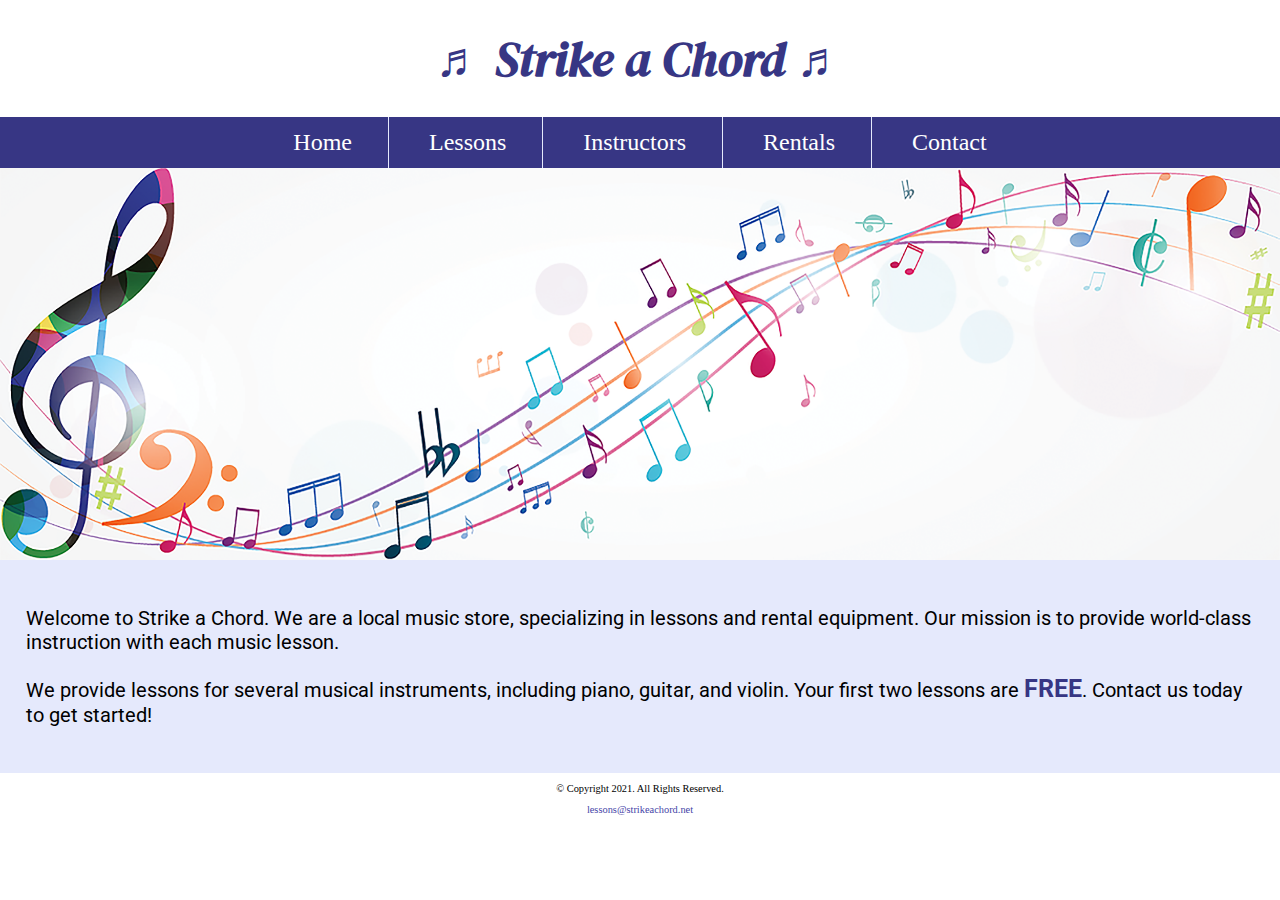
<file: index.html>
<!DOCTYPE html>
<!-- 
	Student Name: Lilly Cook
	File Name: index.html
	Today's Date: September 19, 2023
 -->
<html lang="en">
<head>
	<title>Strike a Chord: Home Page</title>
	<meta charset="utf-8">
    <link rel="stylesheet" href="css/styles.css">
    <meta name="viewport" content="width=device-width, initial-scale=1.0">
    <link href="https://fonts.googleapis.com/css?family=DM+Serif+Display:400i|Roboto&display=swap" rel="stylesheet">
    <link rel="shortcut icon" href="images/favicon.ico">
	<link rel="icon" type="image/png" sizes="32x32" href="images/favicon-32.png">
    <link rel="apple-touch-icon" sizes="180x180" href="images/apple-touch-icon.png">
	<link rel="icon" sizes="192x192" href="images/android-chrome-192.png">
</head>
<body>
    <!--Mobile Nav -->
    <nav class="mobile-nav">
        <div id="menu-links">
            <a href="index.html">Home</a>
            <a href="lessons.html">Lessons</a>
            <a href="instructors.html">Instructors</a>
            <a href="rentals.html">Rentals</a>
            <a href="contact.html">Contact Us</a>
        </div>
            <a class="menu-icon" onclick="Hamburger()">
        <div>&#9776;</div>
        </a>
    </nav>

	<header>
		<h1> <span class="tab-desk">&#9836;</span> Strike a Chord <span class="tab-desk">&#9836;</span> </h1>
	</header>
	<div id="hero" class="tab-desk">
    </div>
	<nav>
		<ul>
            <li><a href="index.html">Home</a></li>  
            <li><a href="lessons.html">Lessons</a></li>   
            <li><a href="instructors.html">Instructors</a></li>    
            <li><a href="rentals.html">Rentals</a></li>    
            <li><a href="contact.html">Contact</a></li>
        </ul>
	</nav>
    
    <!-- Hero Image -->
    <div id="hero" class="tab-desk">
        <img src="images/music-notes.png" alt="colorful music notes">
    </div>
	
	<!-- Use the main area to add the main content to the webpage -->
	<main>
		
        <div id="intro">
            
            <p>Welcome to Strike a Chord. We are a local music store, specializing in lessons and rental equipment. Our mission is to provide world-class instruction with each music lesson.</p>

            <p>We provide lessons for several musical instruments, including piano, guitar, and violin. Your first two lessons are <span class="action">FREE</span>. Contact us today to get started!</p>
            
        </div>
		
	</main>
	
	<footer>
		<p>&copy; Copyright 2021. All Rights Reserved.</p>
		<p><a href="mailto:lessons@strikeachord.net">lessons@strikeachord.net</a></p>
	</footer>
	<script src="scripts/script.js"></script>
</body>
</html>
</file>
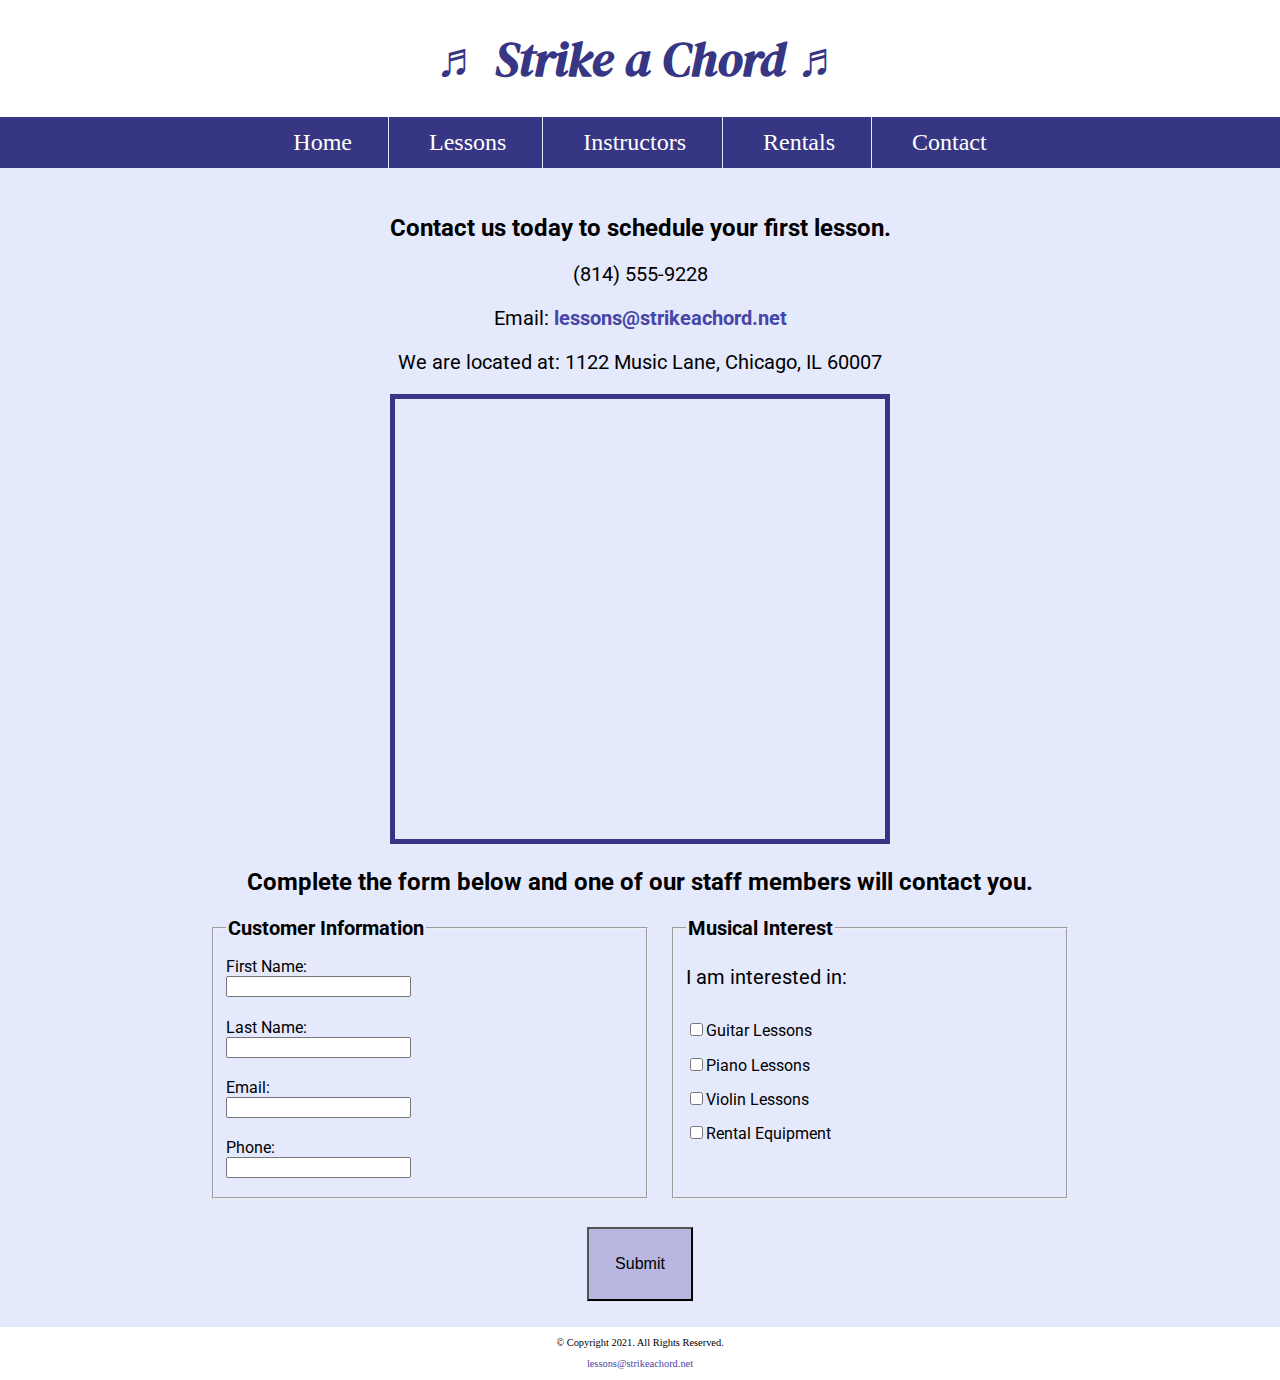
<file: contact.html>
<!DOCTYPE html>
<!-- 
	Student Name: Lilly Cook
	File Name: contact.html
	Today's Date: September 19, 2023
 -->
<html lang="en">
<head>
	<title>Strike a Chord: Contact</title>
	<meta charset="utf-8">
    <link rel="stylesheet" href="css/styles.css">
    <meta name="viewport" content="width=device-width, initial-scale=1.0">
    <link href="https://fonts.googleapis.com/css?family=DM+Serif+Display:400i|Roboto&display=swap" rel="stylesheet">
    <link rel="shortcut icon" href="images/favicon.ico">
	<link rel="icon" type="image/png" sizes="32x32" href="images/favicon-32.png">
    <link rel="apple-touch-icon" sizes="180x180" href="images/apple-touch-icon.png">
	<link rel="icon" sizes="192x192" href="images/android-chrome-192.png">
</head>
<body>
    <!--Mobile Nav -->
    <nav class="mobile-nav">
        <div id="menu-links">
            <a href="index.html">Home</a>
            <a href="lessons.html">Lessons</a>
            <a href="instructors.html">Instructors</a>
            <a href="rentals.html">Rentals</a>
            <a href="contact.html">Contact Us</a>
        </div>
            <a class="menu-icon" onclick="Hamburger()">
        <div>&#9776;</div>
        </a>
    </nav>

	<header>
		<h1> <span class="tab-desk">&#9836;</span> Strike a Chord <span class="tab-desk">&#9836;</span> </h1>
	</header>
	<div id="hero" class="tab-desk">
    </div>
	<nav>
		<ul>
            <li><a href="index.html">Home</a></li>  
            <li><a href="lessons.html">Lessons</a></li>   
            <li><a href="instructors.html">Instructors</a></li>    
            <li><a href="rentals.html">Rentals</a></li>    
            <li><a href="contact.html">Contact</a></li>
        </ul>
	</nav>
	
	<!-- Use the main area to add the main content to the webpage -->
	<main>
        
        <div id="contact">
            
            <h2>Contact us today to schedule your first lesson.</h2>
            <p class="tel-link mobile"><a href="tel:8145559228">(814) 555-9228</a></p>
            <p class="tab-desk">(814) 555-9228</p>
            <p>Email: <a href="mailto:lessons@strikeachord.net" class="email-link">lessons@strikeachord.net</a></p>
            <p>We are located at: 1122 Music Lane, Chicago, IL 60007</p>
            
            <iframe src="https://www.google.com/maps/embed?pb=!1m18!1m12!1m3!1d380513.7160580949!2d-88.01215278051977!3d41.83339249282865!2m3!1f0!2f0!3f0!3m2!1i1024!2i768!4f13.1!3m3!1m2!1s0x880e2c3cd0f4cbed%3A0xafe0a6ad09c0c000!2sChicago%2C+IL!5e0!3m2!1sen!2sus!4v1558660826146!5m2!1sen!2sus" width="600" height="450" class="map" allowfullscreen></iframe>
        
        </div>
        
        <div id="form">
                
                <h2>Complete the form below and one of our staff members will contact you.</h2> 
            
                <form class="form-grid"><!-- Start Form -->
                    
                    <fieldset>
                        <legend>Customer Information</legend>
                        <label for="fName">First Name:</label>
                        <input type="text" name="fName" id="fName">

                        <label for="lName">Last Name:</label>
                        <input type="text" name="lName" id="lName"> 
                        
                        <label for="email">Email:</label>
                        <input type="email" name="email" id="email">
                        
                        <label for="phone">Phone:</label>
                        <input type="tel" id="phone" name="phone">
                    </fieldset>
                    
                    <fieldset>
                        <legend>Musical Interest</legend>
                        <p>I am interested in:</p>
                            
                        <label for="guitarles"><input type="checkbox" name="interest" id="guitarles" value="Guitar Lessons">Guitar Lessons</label>

                        <label for="piano"><input type="checkbox" name="interest" id="pianoles" value="Piano Lessons">Piano Lessons</label>

                        <label for="violin"><input type="checkbox" name="interest" id="violinles" value="Violin Lessons">Violin Lessons</label>
                        
                        <label for="rent"><input type="checkbox" name="interest" id="rent" value="Rental Equipment">Rental Equipment</label>
                        
                    </fieldset>
                    
                    <input type="submit" id="submit" value="Submit" class="btn">
                    
                </form>
            
            </div>
        
	</main>
	
	<footer>
		<p>&copy; Copyright 2021. All Rights Reserved.</p>
		<p><a href="mailto:lessons@strikeachord.net">lessons@strikeachord.net</a></p>
	</footer>
	<script src="scripts/script.js"></script>
</body>
</html>
</file>
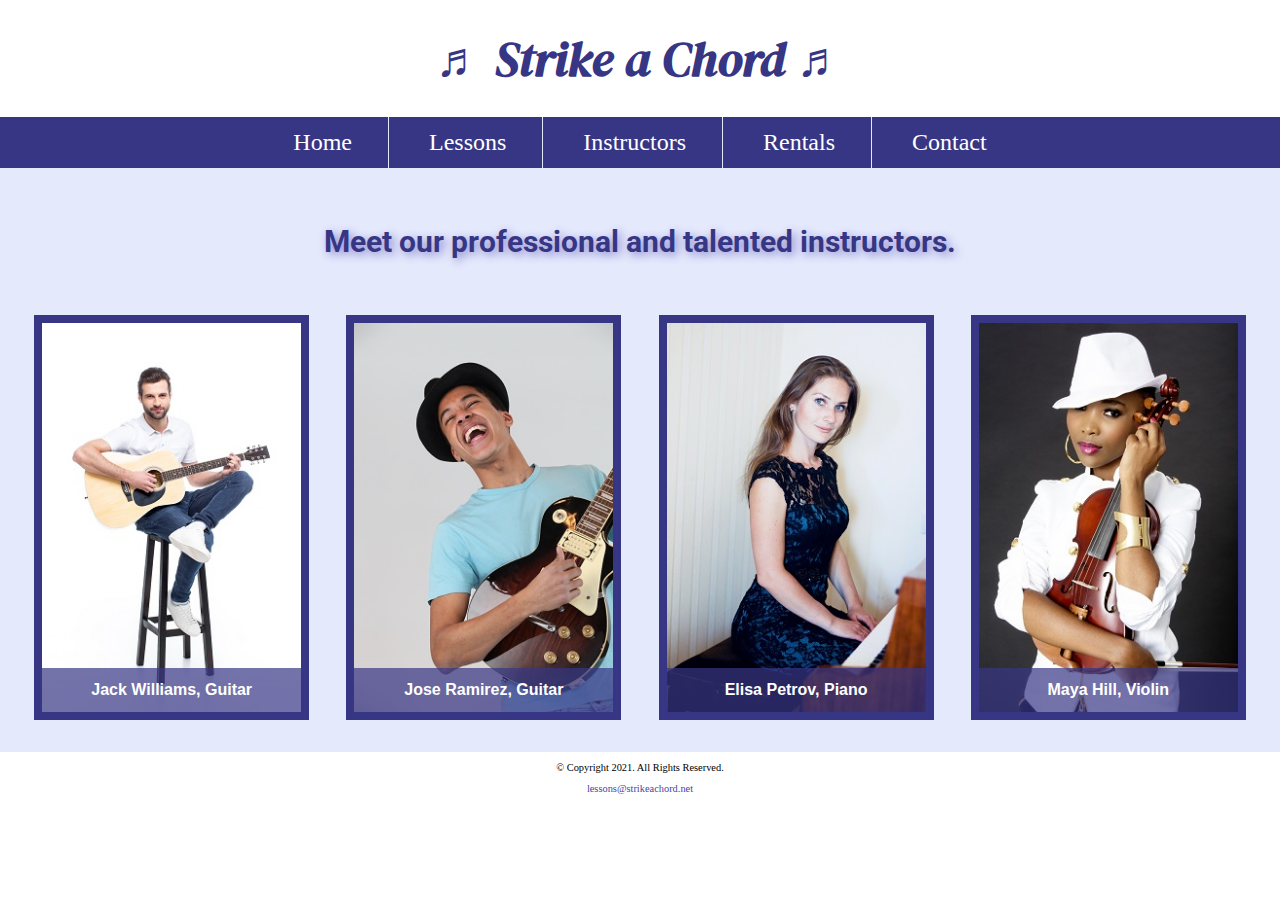
<file: instructors.html>
<!DOCTYPE html>
<!-- 
Student Name: Lilly Cook
	File Name: instructors.html
	Today's Date: September 19, 2023
 -->
<html lang="en">
<head>
	<title>Strike a Chord: Instructors</title>
	<meta charset="utf-8">
    <link rel="stylesheet" href="css/styles.css">
    <meta name="viewport" content="width=device-width, initial-scale=1.0">
    <link href="https://fonts.googleapis.com/css?family=DM+Serif+Display:400i|Roboto&display=swap" rel="stylesheet">
    <link rel="shortcut icon" href="images/favicon.ico">
	<link rel="icon" type="image/png" sizes="32x32" href="images/favicon-32.png">
    <link rel="apple-touch-icon" sizes="180x180" href="images/apple-touch-icon.png">
	<link rel="icon" sizes="192x192" href="images/android-chrome-192.png">
</head>
<body>
<!--Mobile Nav -->
    <nav class="mobile-nav">
        <div id="menu-links">
            <a href="index.html">Home</a>
            <a href="lessons.html">Lessons</a>
            <a href="instructors.html">Instructors</a>
            <a href="rentals.html">Rentals</a>
            <a href="contact.html">Contact Us</a>
        </div>
            <a class="menu-icon" onclick="Hamburger()">
        <div>&#9776;</div>
        </a>
    </nav>
	<header>
		<h1> <span class="tab-desk">&#9836;</span> Strike a Chord <span class="tab-desk">&#9836;</span> </h1>
	</header>
	<div id="hero" class="tab-desk">
    </div>
	<nav>
		<ul>
            <li><a href="index.html">Home</a></li>  
            <li><a href="lessons.html">Lessons</a></li>   
            <li><a href="instructors.html">Instructors</a></li>    
            <li><a href="rentals.html">Rentals</a></li>    
            <li><a href="contact.html">Contact</a></li>
        </ul>
	</nav>
	
	<!-- Use the main area to add the main content to the webpage -->
	<main class="grid">
        
        <aside>
            <p>Meet our professional and talented instructors.</p>
        </aside>
        
        <figure>
            <img src="images/guitar-instructor.jpg" alt="guitar instructor">
            <figcaption>Jack Williams, Guitar</figcaption>
        </figure>
        
        <figure>
            <img src="images/electric-guitar-instructor.jpg" alt="guitar instructor">
            <figcaption>Jose Ramirez, Guitar</figcaption>
        </figure>
        
        <figure>
            <img src="images/piano-instructor.jpg" alt="piano instructor">
            <figcaption>Elisa Petrov, Piano</figcaption>
        </figure>
        
        <figure>
            <img src="images/violin-instructor.jpg" alt="guitar instructor">
            <figcaption>Maya Hill, Violin</figcaption>
        </figure>
        
	</main>
	
	<footer>
		<p>&copy; Copyright 2021. All Rights Reserved.</p>
		<p><a href="mailto:lessons@strikeachord.net">lessons@strikeachord.net</a></p>
	</footer>
	<script src="scripts/script.js"></script>
</body>
</html>
</file>
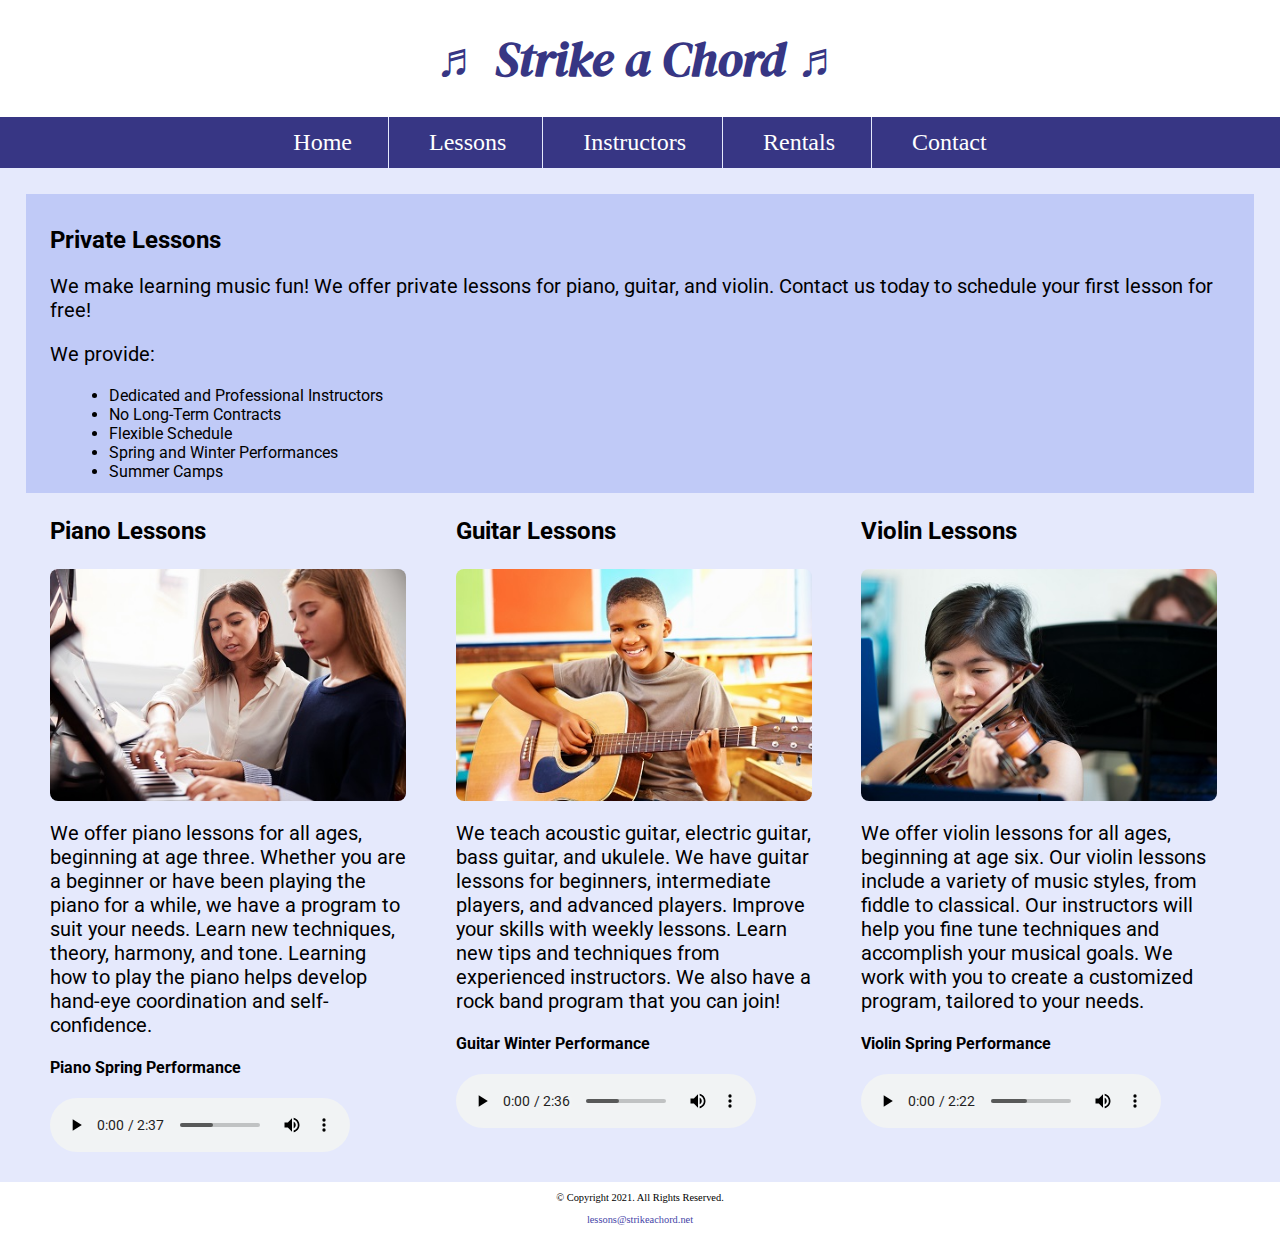
<file: lessons.html>
<!DOCTYPE html>
<!-- 
	Student Name: Lilly Cook
	File Name: lessons.html
	Today's Date: September 19, 2023
 -->
<html lang="en">
<head>
	<title>Strike a Chord: Lessons</title>
	<meta charset="utf-8">
    <link rel="stylesheet" href="css/styles.css">
    <meta name="viewport" content="width=device-width, initial-scale=1.0">
    <link href="https://fonts.googleapis.com/css?family=DM+Serif+Display:400i|Roboto&display=swap" rel="stylesheet">
    <link rel="shortcut icon" href="images/favicon.ico">
	<link rel="icon" type="image/png" sizes="32x32" href="images/favicon-32.png">
    <link rel="apple-touch-icon" sizes="180x180" href="images/apple-touch-icon.png">
	<link rel="icon" sizes="192x192" href="images/android-chrome-192.png">
</head>
<body>
<!--Mobile Nav -->
    <nav class="mobile-nav">
        <div id="menu-links">
            <a href="index.html">Home</a>
            <a href="lessons.html">Lessons</a>
            <a href="instructors.html">Instructors</a>
            <a href="rentals.html">Rentals</a>
            <a href="contact.html">Contact Us</a>
        </div>
            <a class="menu-icon" onclick="Hamburger()">
        <div>&#9776;</div>
        </a>
    </nav>
	<header>
		<h1> <span class="tab-desk">&#9836;</span> Strike a Chord <span class="tab-desk">&#9836;</span> </h1>
	</header>
	<div id="hero" class="tab-desk">
    </div>
	<nav>
		<ul>
            <li><a href="index.html">Home</a></li>  
            <li><a href="lessons.html">Lessons</a></li>   
            <li><a href="instructors.html">Instructors</a></li>    
            <li><a href="rentals.html">Rentals</a></li>    
            <li><a href="contact.html">Contact</a></li>
        </ul>
	</nav>
	
	<!-- Use the main area to add the main content to the webpage -->
	<main>
        
        <section id="info">
            
            <h2>Private Lessons</h2>
            <p>We make learning music fun! We offer private lessons for piano, guitar, and violin. Contact us today to schedule your first lesson for free! </p>
            <p>We provide:</p>
            <ul>
                <li>Dedicated and Professional Instructors</li>
                <li>No Long-Term Contracts</li>
                <li>Flexible Schedule</li>
                <li>Spring and Winter Performances</li>
                <li>Summer Camps</li>
            </ul>
            
        </section>
        
        <section id="piano">
            
            <h3>Piano Lessons</h3>
            <img src="images/piano-lesson.jpg" alt="piano teacher and student sitting at a piano" class="round">
            <p>We offer piano lessons for all ages, beginning at age three. Whether you are a beginner or have been playing the piano for a while, we have a program to suit your needs. Learn new techniques, theory, harmony, and tone. Learning how to play the piano helps develop hand-eye coordination and self-confidence.</p>
            
            <h4>Piano Spring Performance</h4>
            <audio controls>
                <source src="media/piano.mp3" type="audio/mp3">
                <source src="media/piano.ogg" type="audio/ogg">
                <p>Your browser does not support the audio element.</p>
            </audio>
        
        </section>
        
        <section id="guitar">
            
            <h3>Guitar Lessons</h3>
            <img src="images/child-guitar.jpg" alt="child with a smile holding a guitar" class="round">
            <p>We teach acoustic guitar, electric guitar, bass guitar, and ukulele. We have guitar lessons for beginners, intermediate players, and advanced players. Improve your skills with weekly lessons. Learn new tips and techniques from experienced instructors. We also have a rock band program that you can join!</p>
            
            <h4>Guitar Winter Performance</h4>
            <audio controls>
                <source src="media/guitar.mp3" type="audio/mp3">
                <source src="media/guitar.ogg" type="audio/ogg">
                <p>Your browser does not support the audio element.</p>
            </audio>
        
        </section>
        
        <section id="violin">
            
            <h3>Violin Lessons</h3>
            <img src="images/woman-violin.jpg" alt="woman playing the violin" class="round">
            <p>We offer violin lessons for all ages, beginning at age six. Our violin lessons include a variety of music styles, from fiddle to classical. Our instructors will help you fine tune techniques and accomplish your musical goals. We work with you to create a customized program, tailored to your needs.</p>
            
            <h4>Violin Spring Performance</h4>
            <audio controls>
                <source src="media/violin.mp3" type="audio/mp3">
                <source src="media/violin.ogg" type="audio/ogg">
                <p>Your browser does not support the audio element.</p>
            </audio>
           
        </section>
        
	</main>
	
	<footer>
		<p>&copy; Copyright 2021. All Rights Reserved.</p>
		<p><a href="mailto:lessons@strikeachord.net">lessons@strikeachord.net</a></p>
	</footer>
	<script src="scripts/script.js"></script>
</body>
</html>
</file>
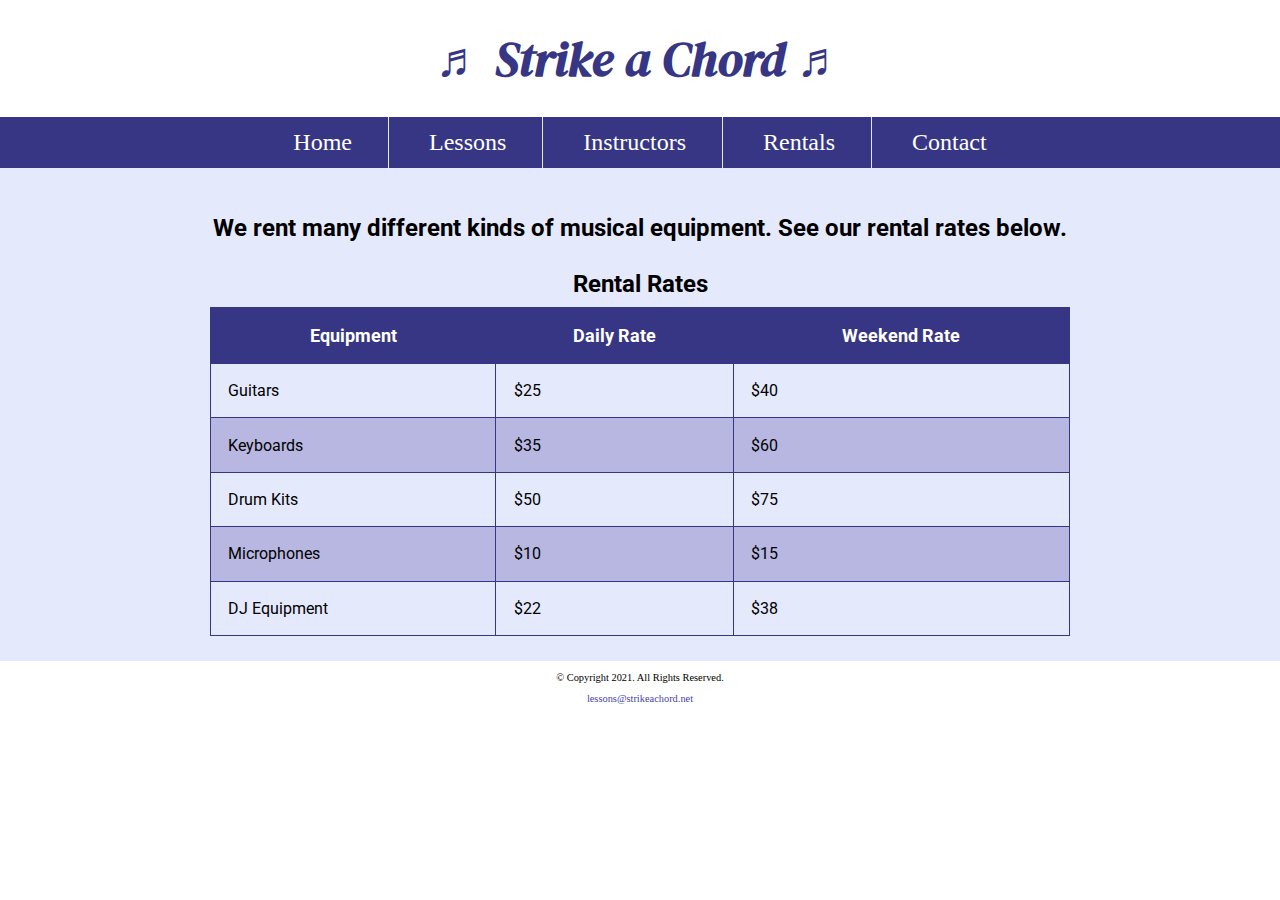
<file: rentals.html>
<!DOCTYPE html>
<!-- 
Student Name: Lilly Cook
	File Name: rentals.html
	Today's Date: September 19, 2023
 -->
<html lang="en">
<head>
	<title>Strike a Chord: Rentals</title>
	<meta charset="utf-8">
    <link rel="stylesheet" href="css/styles.css">
    <meta name="viewport" content="width=device-width, initial-scale=1.0">
    <link href="https://fonts.googleapis.com/css?family=DM+Serif+Display:400i|Roboto&display=swap" rel="stylesheet">
    <link rel="shortcut icon" href="images/favicon.ico">
	<link rel="icon" type="image/png" sizes="32x32" href="images/favicon-32.png">
    <link rel="apple-touch-icon" sizes="180x180" href="images/apple-touch-icon.png">
	<link rel="icon" sizes="192x192" href="images/android-chrome-192.png">
</head>
<body>
<!--Mobile Nav -->
    <nav class="mobile-nav">
        <div id="menu-links">
            <a href="index.html">Home</a>
            <a href="lessons.html">Lessons</a>
            <a href="instructors.html">Instructors</a>
            <a href="rentals.html">Rentals</a>
            <a href="contact.html">Contact Us</a>
        </div>
            <a class="menu-icon" onclick="Hamburger()">
        <div>&#9776;</div>
        </a>
    </nav>
	<header>
		<h1> <span class="tab-desk">&#9836;</span> Strike a Chord <span class="tab-desk">&#9836;</span> </h1>
	</header>
	<div id="hero" class="tab-desk">
    </div>
	<nav>
		<ul>
            <li><a href="index.html">Home</a></li>  
            <li><a href="lessons.html">Lessons</a></li>   
            <li><a href="instructors.html">Instructors</a></li>    
            <li><a href="rentals.html">Rentals</a></li>    
            <li><a href="contact.html">Contact</a></li>
        </ul>
	</nav>
	
	<!-- Use the main area to add the main content to the webpage -->
	<main>
        
        <div id="rental">
            
            <h2>We rent many different kinds of musical equipment. See our rental rates below.</h2>
            
            <table>
                <caption>Rental Rates</caption>
                <tr><!-- Row 1 -->
                    <th>Equipment</th>
                    <th>Daily Rate</th>
                    <th>Weekend Rate</th>
                </tr>
                
                <tr><!-- Row 2 -->
                    <td>Guitars</td>
                    <td>$25</td>
                    <td>$40</td>
                </tr>
                
                <tr><!-- Row 3 -->
                    <td>Keyboards</td>
                    <td>$35</td>
                    <td>$60</td>
                </tr>
                
                <tr><!-- Row 4 -->
                    <td>Drum Kits</td>
                    <td>$50</td>
                    <td>$75</td>
                </tr>
                
                <tr><!-- Row 5 -->
                    <td>Microphones</td>
                    <td>$10</td>
                    <td>$15</td>
                </tr>
                
                <tr><!-- Row 6 -->
                    <td>DJ Equipment</td>
                    <td>$22</td>
                    <td>$38</td>
                </tr>
            
            </table>
        
        </div>
        
	</main>
	
	<footer>
		<p>&copy; Copyright 2021. All Rights Reserved.</p>
		<p><a href="mailto:lessons@strikeachord.net">lessons@strikeachord.net</a></p>
	</footer>
	<script src="scripts/script.js"></script>
</body>
</html>
</file>
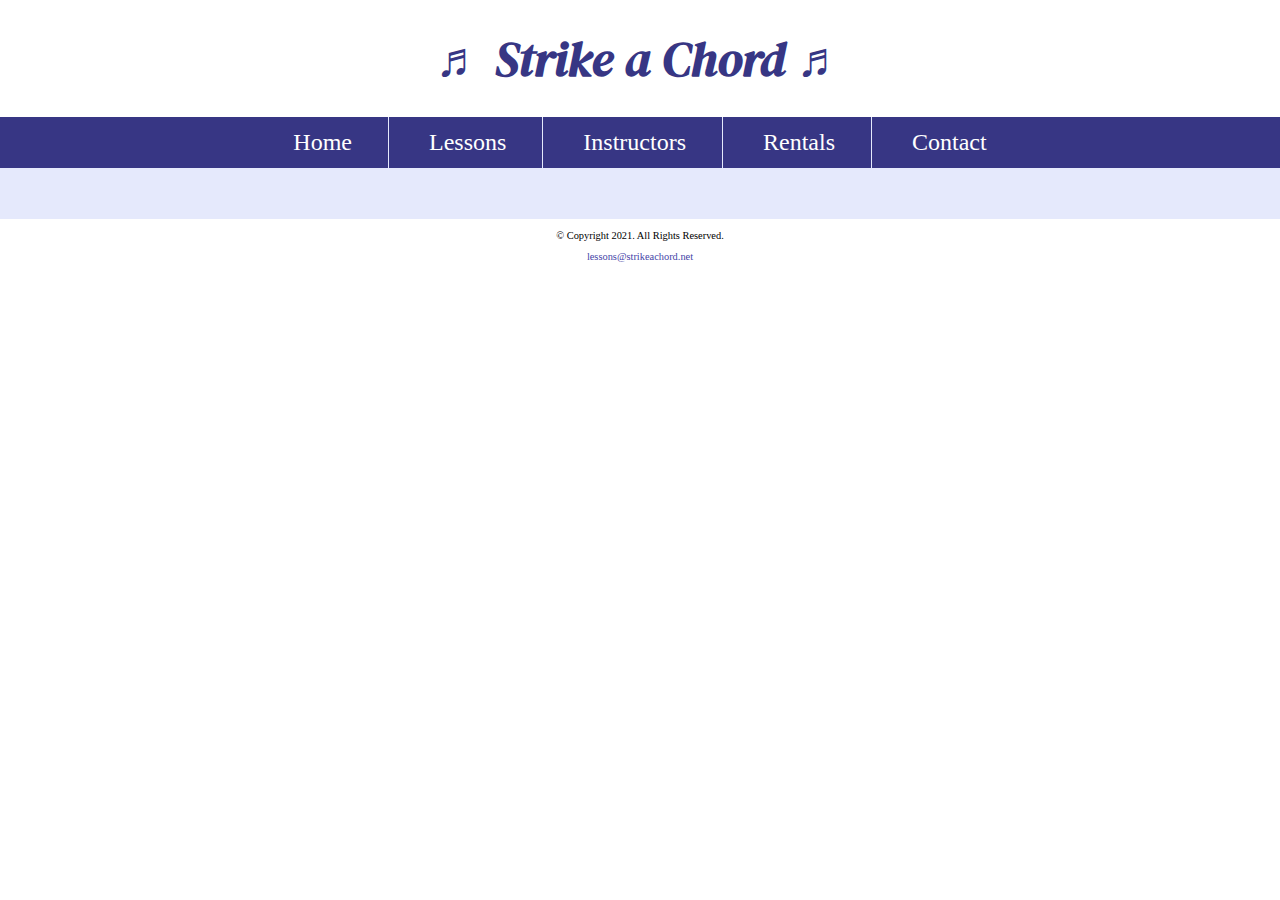
<file: template.html>
<!DOCTYPE html>
<!-- 
	Student Name: Lilly Cook
	File Name: template.html
	Today's Date: September 19, 2023
 -->
<html lang="en">
<head>
	<title>Strike a Chord: Template</title>
	<meta charset="utf-8">
    <link rel="stylesheet" href="css/styles.css">
    <meta name="viewport" content="width=device-width, initial-scale=1.0">
    <link href="https://fonts.googleapis.com/css?family=DM+Serif+Display:400i|Roboto&display=swap" rel="stylesheet">
    <link rel="shortcut icon" href="images/favicon.ico">
	<link rel="icon" type="image/png" sizes="32x32" href="images/favicon-32.png">
    <link rel="apple-touch-icon" sizes="180x180" href="images/apple-touch-icon.png">
	<link rel="icon" sizes="192x192" href="images/android-chrome-192.png">
</head>
<body>

	<header>
		<h1> <span class="tab-desk">&#9836;</span> Strike a Chord <span class="tab-desk">&#9836;</span> </h1>
	</header>
	
	<nav>
		<ul>
            <li><a href="index.html">Home</a></li>  
            <li><a href="lessons.html">Lessons</a></li>   
            <li><a href="instructors.html">Instructors</a></li>    
            <li><a href="rentals.html">Rentals</a></li>    
            <li><a href="contact.html">Contact</a></li>
        </ul>
	</nav>
	
	<!-- Use the main area to add the main content to the webpage -->
	<main>
        
        <div>
        
        </div>
        
	</main>
	
	<footer>
		<p>&copy; Copyright 2021. All Rights Reserved.</p>
		<p><a href="mailto:lessons@strikeachord.net">lessons@strikeachord.net</a></p>
	</footer>
	<script src="scripts/script.js"></script>
</body>
</html>
</file>
<file: css/styles.css>
/*
Author: Lilly Cook
Date: September 19, 2023
File Name: styles.css
*/

/* CSS Reset */
body, header, nav, main, footer, img, h1, ul, section, aside, figure, figcaption {
    margin: 0;
    padding: 0;
    border: 0;
}

/* Style rule for images */
img {
    max-width: 100%;
    display: block;
}

/* Style rule for box sizing applies to all elements */
* {
  box-sizing: border-box;
}

/* Style rules for mobile viewport */
.mobile-nav a {
    color: #fff;
    text-align: center;
    font-size: 2em;
    text-decoration: none;
    padding: 3%;
    display: block;
}
.mobile-nav a.menu-icon {
    display: block;
    position: absolute;
    right: 0;
    top: 0;
}
.menu-icon div {
    height: 50px;
    width: 50px;
    background-color: #373684;
}

/* Hide tab-desk class */
.tab-desk, #menu-links {
    display: none;
    
}

/* Style rules for header content */
header {
    text-align: center;
    font-size: 1.5em;
    color: #373684;
}

header h1 {
    font-family: 'DM Serif Display', serif;
    font-style: italic;
    font-size: 1.5em;
    padding: 4%;
    margin-right: 15%;
}

/* Style rules for navigation area */
nav {
    background-color: #373684;
}


/* Style rules for main content */
main {
    padding: 2%;
    background-color: #e5e9fc;
    overflow: auto;
    font-family: 'Roboto', sans-serif;
}

main p {
    font-size: 1.25em;
}

.action {
    font-size: 1.25em;
    color: #373684;
    font-weight: bold;
}

#piano, #guitar, #violin {
    margin: 0 2%;
}

#info {
    clear: left;
    background-color: #c0caf7;
    padding: 1% 2%;
}

#info ul {
    margin-left: 10%;
}

.round {
    border-radius: 8px; 
}

aside {
    text-align: center;
    font-size: 1.5em;
    font-weight: bold;
    color: #373684;
    text-shadow: 3px 3px 10px #8280cb;
}

figure {
    position: relative;
    max-width: 275px;
    margin: 2% auto;
    border: 8px solid #373684;
}

figcaption {
    position: absolute;
    bottom: 0;
    background: rgba(55, 54, 132, 0.7); 
    color: #fff;
    width: 100%;
    padding: 5% 0;
    text-align: center;
    font-family: Verdana, Arial, sans-serif;
    font-size: 1.5em;
    font-weight: bold;
}

#contact, #rental h2, #form h2 {
    text-align: center;
}

.tel-link {
    background-color: #373684;
    padding: 2%;
    margin: 0 auto;
    width: 80%;
    text-align: center;
    border-radius: 5px;
}

.tel-link a {
    color: #fff;
    text-decoration: none;
    font-size: 1.5em;
    display: block;
}

#contact .email-link {
    color: #4645a8;
    text-decoration: none;
    font-weight: bold;
}

.map {
    border: 5px solid #373684;
    width: 95%;
    height: 50%;
}

/* Style rules for table */
table {
    border: 1px solid #373684;
    border-collapse: collapse;
    margin: 0 auto;
    width: 100%;
}

caption {
    font-size: 1.5em;
    font-weight: bold;
    padding: 1%;
}

th, td {
    border: 1px solid #373684;
    padding: 2%;
}

th {
    background-color: #373684;
    color: #fff;
    font-size: 1.15em;
}

tr:nth-child(odd) {
    background-color: #b7b7e1;
}

/* Style rules for form elements */
fieldset, input  { 
    margin-bottom: 2%;
}

fieldset legend {
    font-weight: bold;
    font-size: 1.25em;
}

label {
    display: block;
    padding-top: 3%;
}

form #submit {
    margin: 0 auto;
    display: block;
    padding: 3%;
    background-color: #b7b7e1;
    font-size: 1em;
}

/* Style rules for footer content */
footer {
    text-align: center;
    font-size: 0.65em;
    clear: left;
}

footer a {
    color: #4645a8;
    text-decoration: none;
}

/* Media Query for Tablet Viewport */
@media screen and (min-width: 550px), print {
    
    
    /* Tablet Viewport: Show tab-desk class, hide mobile class */
    .tab-desk {
        display: block;
    }

    .mobile {
        display: none;
    }
    .mobile-nav {
        display:none;
    }
    
    /* Tablet Viewport: Style rule for header content */
    span.tab-desk {
        display: inline;
    }
    header h1 {
        margin:0;
        padding:0;
        font-size: 2em;
    }
    /* Tablet Viewport: Style rules for nav area */
nav ul {
    list-style-type: none;
    text-align: center;
}
    nav li {
        border-top: none;
        display: inline-block;
        border-right: 1px solid #e5e9fc;
        font-size: 1.5em;
    }
    
    nav li:last-child {
        border-right: none;
    }
    
    nav li a {
        padding: 0.25em 0.5em;
        display: block;
        color: #fff;
        text-align: center;
        text-decoration: none;
    }
    
    .grid {
        display: grid;
        grid-template-columns: auto auto;
        grid-gap: 20px;
    }
    
    aside {
        grid-column: 1 / span 2;
    }
    
    /* Tablet Viewport: Style rule for map */
   .map {
        width: 500px;
        height: 450px;
    }
    
    /* Tablet Viewport: Style rule for form element */
    form {
        width: 70%;
        margin: 0 auto;
    }
    
}

/* Media Query for Desktop Viewport */
@media screen and (min-width: 769px), print {
    
    /* Desktop Viewport: Style rule for header */
    header {
        padding: 2%;
    }
    
    /* Desktop Viewport: Style rules for nav area */
    nav li a {
        padding: 0.5em 1.5em;
    }
    
    nav li a:hover {
        color: #373684;
        background-color: #e5e9fc;
        transform: scale(1.2)
    }
    
    /* Desktop Viewport: Style Rules for main content */  
    #info ul {
        margin-left: 5%;
    }
    
    main h3 {
        font-size: 1.5em;
    }
    
    #piano, #guitar, #violin {
        width: 29%;
        float: left;
        margin: 0 2%;
    }
    
    .grid {
        grid-template-columns: auto auto auto auto;
    }
    
    figcaption {
        font-size: 1em;
    }
    
    aside {
        grid-column: 1 / span 4;
    }
    
    /* Style rule for table */
    table {
        width: 70%;
    }
    
    /* Desktop Viewport: Style rules for form elements */
    .form-grid {
        display: grid;
        grid-template-columns: auto auto;
        grid-gap: 20px; 
    }
    
    .btn {
        grid-column: 1 / span 2;
    }
    
}

/* Media Query for Print */
@media print {
    
    body {
        background-color: #fff;
        color: #000;
    }
    
}
</file>
